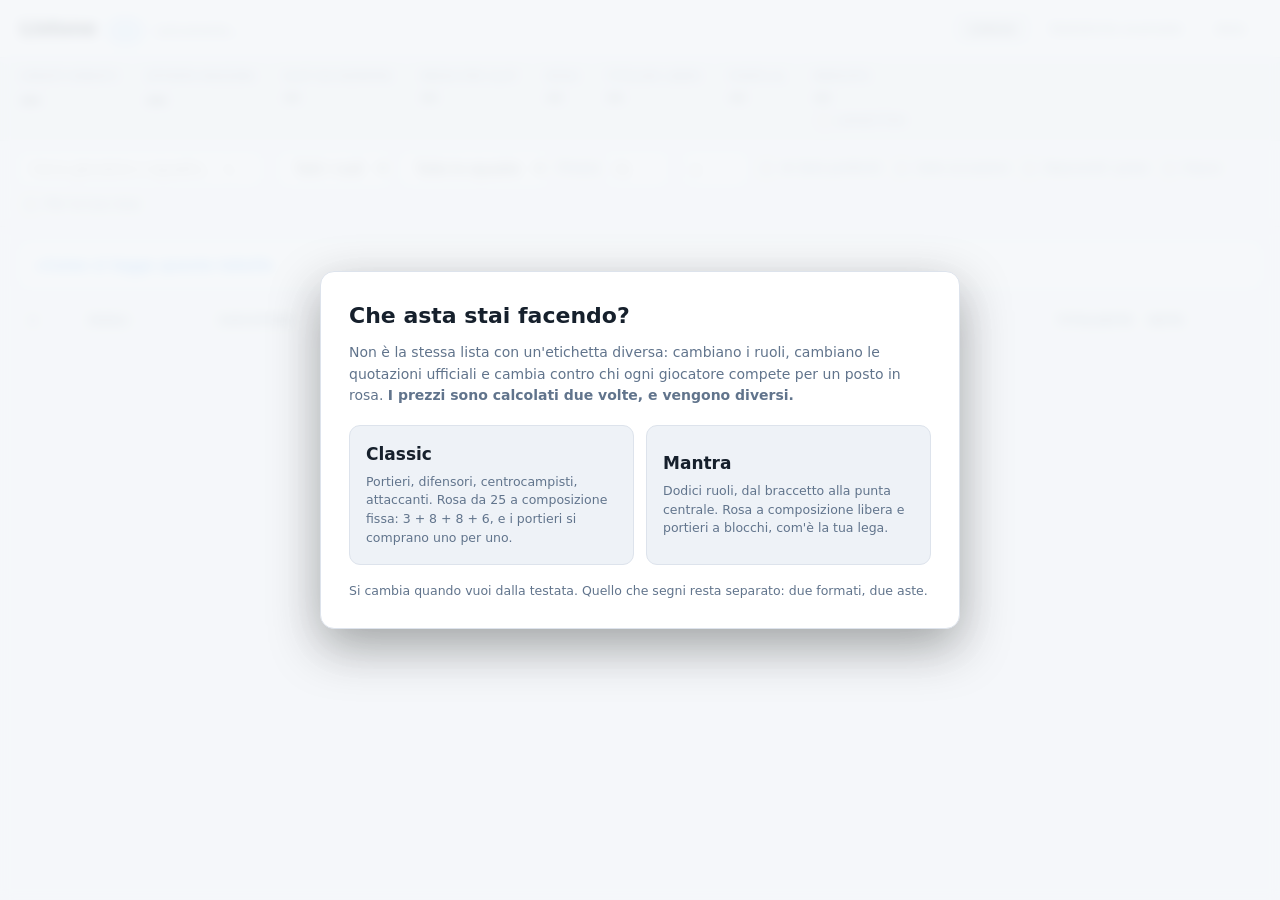
<file: index.html>
<!doctype html>
<meta charset="utf-8">
<title>Listone Mantra</title>
<!-- Il sito vive in web/. Questa pagina esiste solo perche' l'indirizzo nudo
     del sito non risponda 404: reindirizza e si fa dimenticare. -->
<meta http-equiv="refresh" content="0; url=web/">
<link rel="canonical" href="web/">
<style>
  html { color-scheme: dark light; }
  body { font: 16px/1.6 system-ui, sans-serif; margin: 4rem auto; max-width: 30rem; padding: 0 1.5rem; }
</style>
<p>Il listone sta in <a href="web/">web/</a>. Se il browser non ci va da solo, tocca il collegamento.</p>
</file>
<file: web/style.css>
:root {
  --sfondo: #10151c;
  --pannello: #161d27;
  --riga: #1b2431;
  --bordo: #263141;
  --testo: #e6edf5;
  --tenue: #8fa0b5;
  --accento: #4da3ff;
  --buono: #35c98a;
  --medio: #e8b13a;
  --cattivo: #e8654a;
  /* colori di ruolo ufficiali di fantacalcio.it, presi dalle loro variabili
     --role-gk/def/mid/wing/atk. In Mantra gli esterni offensivi (t, w) hanno
     un colore proprio, il viola, che nel gioco classic non esiste. */
  --P: hsl(40 94% 52%);
  --D: hsl(96 70% 46%);
  --C: hsl(217 93% 52%);
  --W: hsl(273 100% 61%);
  --A: hsl(351 89% 53%);
  --inchiostro: #06101d;

  /* Altezza della cornice appiccicata in cima. Erano numeri scritti a mano
     nel CSS e non tornavano -- l'intestazione della tabella si fermava a 55px
     contro una testata di 59, e scorrendo passava una striscia di riga sopra
     i nomi delle colonne. Le misura app.js a ogni ridimensionamento, perche'
     cambiano quando la testata va a capo; questi sono solo i valori di
     partenza, giusti alla larghezza tipica. */
  --h-testata: 59px;
  --h-barra: 82px;
}

/* ogni classe di ruolo porta con sé il proprio colore e il colore del testo
   che ci sta sopra: chi lo usa legge --c e --ink senza ripetere l'elenco */
.r-P { --c: var(--P); --ink: var(--inchiostro); }
.r-D { --c: var(--D); --ink: var(--inchiostro); }
.r-C { --c: var(--C); --ink: #ffffff; }
.r-W { --c: var(--W); --ink: #ffffff; }
.r-A { --c: var(--A); --ink: #ffffff; }

@media (prefers-color-scheme: light) {
  :root {
    --sfondo: #f5f7fa;
    --pannello: #ffffff;
    /* --riga era bianco come --pannello, e tutto quello che se ne serve per
       staccarsi dal fondo -- la riga sotto il cursore, i cartellini, la barra
       d'asta -- restava invisibile. Qui deve essere un gradino piu' scuro del
       pannello, non uguale. */
    --riga: #eef2f7;
    --bordo: #dde3ec;
    --testo: #16202c;
    --tenue: #61748c;
  }
}

* { box-sizing: border-box; }

body {
  margin: 0;
  background: var(--sfondo);
  color: var(--testo);
  font: 14px/1.45 system-ui, -apple-system, "Segoe UI", Roboto, sans-serif;
}

/* ---------- testata ---------- */

.testata {
  display: flex;
  align-items: center;
  justify-content: space-between;
  gap: 20px;
  padding: 14px 20px;
  border-bottom: 1px solid var(--bordo);
  background: var(--pannello);
  position: sticky;
  top: 0;
  z-index: 20;
  flex-wrap: wrap;
}

/* Le righe che scorrono sotto la cornice si vedono sfocate invece di sparire
   di netto: si capisce che stanno passando dietro, non che finiscono li'.
   Solo dove il browser sa farlo, altrimenti resta il fondo pieno di sopra. */
@supports (backdrop-filter: blur(2px)) {
  .testata, .barra-asta {
    background: color-mix(in srgb, var(--pannello) 78%, transparent);
    backdrop-filter: blur(12px) saturate(1.5);
  }
  .barra-asta { background: color-mix(in srgb, var(--riga) 82%, transparent); }
}

.titolo { display: flex; align-items: baseline; gap: 12px; }
h1 { font-size: 19px; margin: 0; letter-spacing: -0.3px; }
.sottotitolo { color: var(--tenue); font-size: 12px; }

.schede { display: flex; gap: 4px; }
.scheda {
  background: none;
  border: 1px solid transparent;
  color: var(--tenue);
  padding: 6px 14px;
  border-radius: 7px;
  cursor: pointer;
  font-size: 13px;
  font-family: inherit;
}
.scheda:hover { color: var(--testo); }
.scheda.attiva { background: var(--riga); border-color: var(--bordo); color: var(--testo); }

/* ---------- barra asta ---------- */

/* Appiccicata sotto la testata. Il commento in index.html la dava per "sempre
   visibile" ma bastava scorrere di una schermata per perderla, e crediti e
   offerta massima sono esattamente i due numeri che servono a ogni rilancio:
   in fondo a un listone da 450 righe erano l'unica cosa che non si vedeva. */
.barra-asta {
  display: flex;
  gap: 28px;
  padding: 10px 20px;
  background: var(--riga);
  border-bottom: 1px solid var(--bordo);
  flex-wrap: wrap;
}

/* Appiccicarla conviene solo dove c'e' spazio da spendere. Su una finestra
   stretta le nove misure si impilano in verticale e la barra diventa alta
   quanto lo schermo: incollata li' coprirebbe il listone invece di aiutare.
   Sotto questa soglia scorre via come prima, e l'intestazione della tabella
   si ferma sotto la sola testata -- da cui il valore di ripiego a zero. */
@media (min-width: 900px) and (min-height: 620px) {
  .barra-asta {
    position: sticky;
    top: var(--h-testata);
    z-index: 15;
  }
  :root { --h-barra-fissa: var(--h-barra); }
}
.misura { display: flex; flex-direction: column; }
.misura .etichetta { font-size: 11px; color: var(--tenue); text-transform: uppercase; letter-spacing: 0.4px; }
.misura strong { font-size: 17px; font-variant-numeric: tabular-nums; letter-spacing: -0.2px; }
/* i due numeri su cui si decide un rilancio pesano piu' degli altri sette */
#crediti-rimasti, #offerta-massima { font-size: 21px; }
.misura .conta-ruolo { color: var(--c, var(--testo)); margin-right: 6px; }
.misura .conta-ruolo:last-child { margin-right: 0; }
.sotto-misura { font-size: 11px; margin-top: 1px; }

/* ---------- filtri ---------- */

.filtri {
  display: flex;
  gap: 10px;
  align-items: center;
  padding: 12px 20px;
  flex-wrap: wrap;
  border-bottom: 1px solid var(--bordo);
}

input[type="search"], select {
  background: var(--pannello);
  border: 1px solid var(--bordo);
  color: var(--testo);
  padding: 7px 10px;
  border-radius: 7px;
  font-family: inherit;
  font-size: 13px;
}
input[type="search"] { min-width: 240px; }
input[type="search"]:focus, select:focus { outline: 2px solid var(--accento); outline-offset: -1px; }

.gruppo-ruoli { display: flex; gap: 3px; }
.bottone-ruolo {
  border: 1px solid var(--bordo);
  background: var(--pannello);
  color: var(--tenue);
  padding: 7px 13px;
  cursor: pointer;
  font-family: inherit;
  font-size: 13px;
  font-weight: 600;
}
.bottone-ruolo:first-child { border-radius: 7px 0 0 7px; }
.bottone-ruolo:last-child { border-radius: 0 7px 7px 0; }
.bottone-ruolo[data-macro="P"] { --c: var(--P); --ink: var(--inchiostro); }
.bottone-ruolo[data-macro="D"] { --c: var(--D); --ink: var(--inchiostro); }
.bottone-ruolo[data-macro="C"] { --c: var(--C); --ink: #ffffff; }
.bottone-ruolo[data-macro="A"] { --c: var(--A); --ink: #ffffff; }
/* "Tutti" non ha un ruolo: resta sull'accento */
.bottone-ruolo.attivo {
  background: var(--c, var(--accento));
  border-color: var(--c, var(--accento));
  color: var(--ink, var(--inchiostro));
}

.interruttore { display: flex; align-items: center; gap: 6px; color: var(--tenue); font-size: 13px; cursor: pointer; }

.fascia { display: flex; align-items: center; gap: 5px; color: var(--tenue); font-size: 13px; }
.fascia input {
  width: 62px; background: var(--pannello); border: 1px solid var(--bordo);
  color: var(--testo); padding: 7px 8px; border-radius: 7px;
  font-family: inherit; font-size: 13px;
}
.fascia input:focus { outline: 2px solid var(--accento); outline-offset: -1px; }

.stella {
  background: none; border: none; cursor: pointer; padding: 0 2px;
  font-size: 15px; line-height: 1; color: var(--bordo);
}
.stella:hover { color: var(--medio); }
.stella.attiva { color: var(--medio); }
.tabella td.cella-stella { width: 26px; padding-right: 0; }
.conteggio { margin-left: auto; color: var(--tenue); font-size: 12px; font-variant-numeric: tabular-nums; }

/* ---------- tabella ---------- */

main { padding: 0 20px 60px; }

.tabella { width: 100%; border-collapse: collapse; font-variant-numeric: tabular-nums; }
.tabella th {
  text-align: left;
  font-size: 11px;
  text-transform: uppercase;
  letter-spacing: 0.4px;
  color: var(--tenue);
  font-weight: 600;
  padding: 10px 8px;
  border-bottom: 1px solid var(--bordo);
  position: sticky;
  /* sotto testata e barra, entrambe appiccicate: la somma la tiene aggiornata
     app.js, cosi' resta giusta anche quando la testata va a capo. Dove la
     barra non e' appiccicata --h-barra-fissa vale zero e resta la sola testata */
  top: calc(var(--h-testata) + var(--h-barra-fissa, 0px));
  background: var(--sfondo);
  cursor: pointer;
  white-space: nowrap;
}
.tabella th.num, .tabella td.num { text-align: right; }
.tabella th:hover { color: var(--testo); }
.tabella th.ordinata { color: var(--testo); }
.tabella th.ordinata::after { content: " ↓"; color: var(--accento); }
.tabella th.ordinata.crescente::after { content: " ↑"; }

.tabella td { padding: 7px 8px; border-bottom: 1px solid var(--bordo); }
.tabella tbody tr { cursor: pointer; }
/* la riga sotto il cursore si segna anche con un filo di colore a sinistra:
   su una tabella larga il solo cambio di fondo si perde a meta' schermo */
.tabella tbody tr:hover { background: var(--riga); box-shadow: inset 2px 0 0 var(--accento); }
.tabella tbody tr.preso-io { background: color-mix(in srgb, var(--buono) 14%, transparent); }
.tabella tbody tr.preso-altri { opacity: 0.4; }
.tabella tbody tr:focus-visible { outline: 2px solid var(--accento); outline-offset: -2px; }

/* separatore di fascia: deve leggersi come una riga di intestazione, non
   come un giocatore, quindi niente hover e niente cursore da click */
.riga-fascia td {
  background: var(--riga);
  border-top: 2px solid var(--bordo);
  padding: 7px 8px;
  font-size: 12px;
}
.tabella tbody tr.riga-fascia { cursor: default; }
.tabella tbody tr.riga-fascia:hover td { background: var(--riga); }
.nome-fascia { font-weight: 700; margin-right: 10px; }
.liberi-fascia { float: right; color: var(--tenue); }

.nome-giocatore { font-weight: 600; }
.consigliato { font-weight: 700; font-size: 15px; }
.tenue { color: var(--tenue); }

/* la fascia di prezzo: il tetto è il numero che si scandaglia scorrendo la
   colonna, quindi resta in fondo a destra allineato con tutti gli altri */
.conviene { white-space: nowrap; }
.conviene strong { font-weight: 700; font-size: 15px; }
.conviene .tenue { font-size: 12px; }
/* Un filo verticale prima della colonna su cui si decide. All'asta si scorre
   quella e basta, e su una tabella larga l'occhio ha bisogno di un appiglio
   per non perdere la riga. */
#tabella-listone td.conviene,
#tabella-listone th[data-ordina="prezzo_consigliato"] {
  border-left: 1px solid var(--bordo);
  padding-left: 14px;
}
.cartellino .valore.conviene { font-size: 15px; }
.cartellino .valore.conviene strong { font-size: 21px; }

.pillola-ruolo {
  display: inline-block;
  padding: 1px 6px;
  border-radius: 4px;
  font-size: 10px;
  font-weight: 700;
  text-transform: uppercase;
  margin-right: 2px;
  background: var(--c, var(--bordo));
  color: var(--ink, var(--testo));
}

/* la barretta di titolarità: la percentuale si legge, la barra si vede
   scorrendo la colonna senza doverla leggere */
.titolarita { white-space: nowrap; }
.barra-tit {
  display: inline-block; width: 26px; height: 4px; border-radius: 2px;
  background: var(--bordo); margin-right: 6px; vertical-align: middle;
  position: relative; overflow: hidden;
}
.barra-tit::before {
  content: ""; position: absolute; top: 0; bottom: 0; left: 0;
  width: calc(var(--q) * 100%); background: var(--c-tit, var(--tenue));
}
.t-alta { --c-tit: var(--buono); }
.t-media { --c-tit: var(--medio); }
.t-bassa { --c-tit: var(--tenue); }

/* il secondo parere sulla titolarità: compare solo quando le due fonti
   discordano, quindi deve leggersi come un'obiezione al numero accanto e non
   come una seconda colonna da confrontare riga per riga */
.tit-contesa {
  margin-left: 5px; font-size: .82em; color: var(--medio);
  border-left: 1px solid var(--bordo); padding-left: 5px; cursor: help;
}
.riga-calcolo strong.contesa { color: var(--medio); }

.nota-piccola[title] { cursor: help; }

.indice { font-weight: 600; }
.i-buono { color: var(--buono); }
.i-medio { color: var(--tenue); }
.i-cattivo { color: var(--cattivo); }

.nota-piccola {
  display: inline-block;
  font-size: 10px;
  padding: 1px 6px;
  border: 1px solid var(--bordo);
  border-radius: 10px;
  color: var(--tenue);
  margin-right: 3px;
  white-space: nowrap;
}
.n-Titolare { border-color: var(--buono); color: var(--buono); }
.n-Rigorista { border-color: var(--medio); color: var(--medio); }
.n-Sottovalutato { border-color: var(--buono); color: var(--buono); }
.n-Sopravvalutato { border-color: var(--cattivo); color: var(--cattivo); }
.n-Riserva { opacity: 0.6; }
.n-Infortunato { border-color: var(--cattivo); color: var(--cattivo); font-weight: 700; }
.n-Acciaccato { border-color: var(--medio); color: var(--medio); }
/* le due che vengono dalla sola seconda fonte: le presenze non sono state
   ridotte, quindi il prezzo accanto e' ancora quello di uno che gioca */
.n-Squalificato { border-color: var(--cattivo); color: var(--cattivo); font-weight: 700; }
.n-In-dubbio { border-color: var(--medio); color: var(--medio); font-weight: 700; }
.n-Corretto-a-mano { border-color: var(--accento); color: var(--accento); }

.nota { color: var(--tenue); max-width: 70ch; margin: 16px 0; }

/* ---------- legenda ---------- */

.legenda {
  background: var(--pannello);
  border: 1px solid var(--bordo);
  border-radius: 9px;
  margin: 16px 0;
  padding: 0 16px;
}
.legenda summary {
  cursor: pointer;
  padding: 11px 0;
  font-weight: 600;
  color: var(--accento);
  list-style: none;
}
.legenda summary::before { content: "▸ "; display: inline-block; transition: transform .15s; }
.legenda[open] summary::before { content: "▾ "; }
.legenda summary::-webkit-details-marker { display: none; }

.corpo-legenda {
  display: grid;
  grid-template-columns: 2fr 1fr;
  gap: 30px;
  padding: 4px 0 18px;
  border-top: 1px solid var(--bordo);
  margin-top: 2px;
}
.corpo-legenda h4 {
  font-size: 11px; text-transform: uppercase; letter-spacing: 0.5px;
  color: var(--tenue); margin: 14px 0 6px;
}
.corpo-legenda p { margin: 0 0 9px; max-width: 66ch; font-size: 13px; }

.elenco-ruoli { list-style: none; padding: 0; margin: 0 0 10px; font-size: 13px; }
.elenco-ruoli li { padding: 2px 0; }
.elenco-ruoli code {
  display: inline-block; min-width: 30px;
  background: var(--c, var(--riga)); border: 1px solid var(--c, var(--bordo));
  color: var(--ink, var(--testo));
  border-radius: 4px; padding: 0 5px; margin-right: 7px;
  font-size: 11px; font-weight: 700; text-align: center;
  text-transform: uppercase;
}

@media (max-width: 780px) { .corpo-legenda { grid-template-columns: 1fr; gap: 4px; } }

/* ---------- blocchi portieri ---------- */

.elenco-blocco { display: flex; flex-wrap: wrap; gap: 5px; }
.portiere-blocco {
  font-size: 12px; padding: 1px 8px; border-radius: 10px;
  background: var(--riga); border: 1px solid var(--bordo);
}
.portiere-blocco.titolare { border-color: var(--P); color: var(--P); font-weight: 600; }
.stemma {
  display: inline-block; width: 30px; text-align: center;
  background: var(--riga); border: 1px solid var(--bordo);
  border-radius: 4px; padding: 1px 0; margin-right: 8px;
  font-size: 11px; font-weight: 700;
}

/* ---------- pannello dettaglio ---------- */

.pannello {
  position: fixed;
  top: 0; right: 0; bottom: 0;
  width: min(520px, 92vw);
  background: var(--pannello);
  border-left: 1px solid var(--bordo);
  padding: 22px 26px 60px;
  overflow-y: auto;
  z-index: 40;
  box-shadow: -18px 0 40px rgba(0,0,0,0.28);
}
.velo { position: fixed; inset: 0; background: rgba(0,0,0,0.45); z-index: 30; }
.nascosto { display: none !important; }

.chiudi {
  position: absolute; top: 14px; right: 18px;
  background: none; border: none; color: var(--tenue);
  font-size: 26px; cursor: pointer; line-height: 1;
}
.chiudi:hover { color: var(--testo); }

.pannello h2 { margin: 0 0 2px; font-size: 21px; }
.pannello h3 {
  font-size: 11px; text-transform: uppercase; letter-spacing: 0.5px;
  color: var(--tenue); margin: 24px 0 8px; font-weight: 600;
}
.pannello .squadra-ruolo { color: var(--tenue); margin-bottom: 18px; }

.cartellini { display: flex; gap: 10px; flex-wrap: wrap; margin-bottom: 6px; }
.cartellino {
  background: var(--riga); border: 1px solid var(--bordo);
  border-radius: 9px; padding: 10px 14px; flex: 1; min-width: 108px;
}
.cartellino .etichetta { font-size: 10px; text-transform: uppercase; color: var(--tenue); letter-spacing: 0.4px; }
.cartellino .valore { font-size: 21px; font-weight: 700; font-variant-numeric: tabular-nums; }

.tabellina { width: 100%; border-collapse: collapse; font-size: 13px; font-variant-numeric: tabular-nums; }
.tabellina th { text-align: right; color: var(--tenue); font-weight: 600; padding: 5px 6px; font-size: 11px; }
.tabellina th:first-child, .tabellina td:first-child { text-align: left; }
.tabellina td { padding: 5px 6px; border-top: 1px solid var(--bordo); text-align: right; }

.spiegazione { font-size: 13px; color: var(--tenue); }
.spiegazione strong { color: var(--testo); }
.riga-calcolo { display: flex; justify-content: space-between; padding: 5px 0; border-bottom: 1px solid var(--bordo); }
.riga-calcolo.totale { border-bottom: none; border-top: 2px solid var(--bordo); font-weight: 700; color: var(--testo); margin-top: 4px; padding-top: 8px; }

.azioni { display: flex; gap: 8px; margin: 22px 0 4px; }
.azioni button, .secondario {
  flex: 1; padding: 9px; border-radius: 7px; cursor: pointer;
  font-family: inherit; font-size: 13px; font-weight: 600;
  border: 1px solid var(--bordo); background: var(--riga); color: var(--testo);
}
.azioni button.primario { background: var(--buono); border-color: var(--buono); color: #06101d; }
.azioni button.pericolo { background: none; color: var(--cattivo); border-color: var(--cattivo); }
.secondario { flex: none; padding: 7px 14px; }
.azioni button:hover, .secondario:hover { filter: brightness(1.12); }

/* il campo prezzo compare sotto ai bottoni, dentro al pannello: niente
   dialogo di sistema che blocca la pagina mentre l'asta corre */
.forma-prezzo {
  background: var(--riga); border: 1px solid var(--bordo);
  border-radius: 9px; padding: 12px 14px; margin-top: 10px;
}
.forma-prezzo label { display: block; font-size: 13px; margin-bottom: 8px; }
.riga-prezzo { display: flex; gap: 8px; }
.riga-prezzo input {
  flex: 1; min-width: 0; background: var(--pannello); border: 1px solid var(--bordo);
  color: var(--testo); padding: 9px 10px; border-radius: 7px;
  font-family: inherit; font-size: 17px; font-weight: 700;
  font-variant-numeric: tabular-nums;
}
.riga-prezzo input:focus { outline: 2px solid var(--accento); outline-offset: -1px; }
.riga-prezzo button { flex: none; padding: 9px 14px; }
.nota-stima { font-size: 12px; margin: 9px 0 0; }

/* ---------- vista asta ---------- */

.asta-testata { display: flex; align-items: center; justify-content: space-between; gap: 10px; flex-wrap: wrap; margin: 22px 0 8px; }
.asta-testata h2 { font-size: 17px; margin: 0; }
.azioni-asta { display: flex; gap: 8px; flex-wrap: wrap; }
.secondario.pericolo { background: none; color: var(--cattivo); border-color: var(--cattivo); }
.secondario.conferma { background: var(--buono); border-color: var(--buono); color: var(--inchiostro); }

/* Il riquadro dei messaggi dell'asta: conferme prima di cancellare, resoconto
   di un file ricaricato. Sparisce da solo quando e' vuoto, cosi' non lascia un
   buco fra la testata e la rosa. */
.messaggio-asta {
  background: var(--riga); border: 1px solid var(--bordo);
  border-left: 3px solid var(--accento);
  border-radius: 9px; padding: 12px 14px; margin-bottom: 14px; font-size: 13px;
}
.messaggio-asta:empty { display: none; }
.messaggio-asta p { margin: 0; }
.messaggio-asta.brutto { border-left-color: var(--cattivo); }
.messaggio-asta.buono { border-left-color: var(--buono); }
.messaggio-asta code { font-size: 12px; color: var(--tenue); }
.azioni-messaggio { display: flex; gap: 8px; margin-top: 11px; }

.copia-asta {
  display: flex; align-items: center; justify-content: space-between;
  gap: 10px; flex-wrap: wrap; font-size: 12px; margin-bottom: 14px;
}
.copia-asta:empty { display: none; }
.copia-asta button { padding: 5px 11px; font-size: 12px; }
#vista-asta h2 { font-size: 17px; margin: 26px 0 8px; }
.gruppo-rosa { margin-bottom: 18px; }
.gruppo-rosa .intestazione {
  font-size: 11px; text-transform: uppercase; letter-spacing: 0.5px;
  color: var(--tenue); font-weight: 600; margin-bottom: 5px;
}
.voce-rosa {
  display: flex; justify-content: space-between; align-items: center;
  padding: 7px 12px; background: var(--riga); border: 1px solid var(--bordo);
  border-radius: 7px; margin-bottom: 4px;
}
.voce-rosa .prezzo { font-weight: 700; font-variant-numeric: tabular-nums; }

/* ---------- modulo consigliato ---------- */

.modulo-scelto {
  background: var(--riga); border: 1px solid var(--bordo);
  border-left: 3px solid var(--accento);
  border-radius: 9px; padding: 12px 16px; margin-bottom: 12px;
}
.modulo-scelto .etichetta {
  font-size: 10px; text-transform: uppercase; color: var(--tenue); letter-spacing: 0.4px;
}
.nome-modulo { font-size: 26px; font-weight: 700; margin-left: 8px; }
.mancanti { margin-top: 9px; }
.casella-vuota {
  display: inline-block; font-size: 11px; font-weight: 700;
  background: var(--pannello); border: 1px solid var(--bordo);
  border-radius: 4px; padding: 1px 7px; margin: 2px 4px 0 0;
}
.avviso-sprechi { border-left: 3px solid var(--cattivo); padding-left: 10px; margin: 12px 0; }
.controllo-rosa { border-left: 3px solid var(--bordo); padding-left: 10px; margin: 12px 0; }
.controllo-manca { border-left-color: var(--cattivo); }
.controllo-troppi { border-left-color: var(--medio); }
.controllo-rischio { border-left-color: var(--medio); }
.titolo-moduli {
  font-size: 11px; text-transform: uppercase; letter-spacing: 0.5px;
  color: var(--tenue); margin: 18px 0 6px; font-weight: 600;
}
.tabellina tr.modulo-migliore td { color: var(--testo); font-weight: 600; }
#barra-asta #modulo-consigliato { font-size: 17px; }
.vuoto { color: var(--tenue); font-style: italic; padding: 8px 0; }

@media (max-width: 720px) {
  .tabella th:nth-child(7), .tabella td:nth-child(7),
  .tabella th:nth-child(8), .tabella td:nth-child(8),
  .tabella th:nth-child(9), .tabella td:nth-child(9) { display: none; }
  /* nel listone la regola generica taglierebbe la titolarità e lascerebbe la
     fantamedia: su uno schermo stretto conta di più sapere se gioca */
  #tabella-listone th:nth-child(6), #tabella-listone td:nth-child(6) { display: none; }
  #tabella-listone th:nth-child(7), #tabella-listone td:nth-child(7) { display: table-cell; }
  main { padding: 0 10px 40px; }
}

/* La coppia di portieri consigliata: con un blocco già preso, quali si
   sposano meglio con quello. Il bordo a sinistra invece di uno sfondo pieno
   perché la riga può già essere colorata da "preso da altri". */
.coppia-consigliata { box-shadow: inset 3px 0 0 var(--buono); }
.nota-piccola.n-coppia {
  background: color-mix(in srgb, var(--buono) 18%, transparent);
  color: var(--buono);
  margin-left: 6px;
}

/* Lo stato del tier sulla riga che apre un ruolo: quanti dei titolari di lega
   restano da contendere, e di quanto la scarsita' sta alzando il prezzo. */
.premio-scarsita {
  font-weight: 600;
  padding: 0 .35em;
  border-radius: .3em;
  background: var(--sfondo-tenue, rgba(128, 128, 128, .15));
}
/* Il costo che ha superato il tetto perche' la fascia si sta svuotando: e' un
   numero che si muove durante l'asta, e va distinto dal listino di agosto. */
.costo-scarsita { font-weight: 600; color: var(--cattivo, #c0392b); }

/* La riserva per la riparazione. Sta nella scheda Asta e non nella barra
   appiccicata: si decide una volta prima di cominciare, mentre la barra deve
   restare i due numeri che servono a ogni rilancio. Che sia attiva pero' si
   vede anche di la', sotto i crediti: un portafoglio ridotto in silenzio a
   meta' asta sarebbe la cosa piu' spaventosa dell'interfaccia. */
.riserva {
  display: flex; align-items: center; gap: 10px; flex-wrap: wrap;
  margin: 10px 0 16px; padding: 10px 12px;
  border: 1px solid var(--bordo); border-radius: 8px;
}
.riserva input { width: 90px; padding: 5px 8px; font: inherit;
  border: 1px solid var(--bordo); border-radius: 6px; background: var(--sfondo); color: inherit; }
.riserva .spiegazione { margin: 0; flex: 1 1 260px; }
.riserva-attiva { display: block; font-size: 11px; font-weight: 400; opacity: .75; }

/* ------------------------------------------------- scelta del formato
   La prima schermata, e l'unico posto da cui si cambia formato dopo. Copre
   tutto perche' finche' non si e' scelto non c'e' niente di sensato da
   mostrare sotto: i prezzi di Classic e Mantra sono diversi, e un listone
   letto nel formato sbagliato e' peggio di nessun listone. */
.scelta-formato {
  position: fixed;
  inset: 0;
  z-index: 100;
  display: flex;
  align-items: center;
  justify-content: center;
  padding: 20px;
  background: color-mix(in srgb, var(--sfondo) 88%, transparent);
  backdrop-filter: blur(6px);
}

.scatola-scelta {
  background: var(--pannello);
  border: 1px solid var(--bordo);
  border-radius: 14px;
  padding: 28px;
  max-width: 640px;
  box-shadow: 0 18px 50px rgba(0, 0, 0, .35);
}

.scatola-scelta h2 { margin: 0 0 10px; font-size: 22px; }
.scatola-scelta p { color: var(--tenue); font-size: 14px; line-height: 1.55; margin: 0 0 18px; }
.scatola-scelta p.tenue { font-size: 12.5px; margin: 16px 0 0; }

.bottoni-formato { display: grid; gap: 12px; grid-template-columns: 1fr 1fr; }

.bottoni-formato button {
  display: block;
  text-align: left;
  padding: 16px;
  border-radius: 11px;
  border: 1px solid var(--bordo);
  background: var(--riga);
  color: var(--testo);
  cursor: pointer;
  font: inherit;
}
.bottoni-formato button:hover { border-color: var(--accento); }
.bottoni-formato button.attuale { border-color: var(--accento); box-shadow: inset 0 0 0 1px var(--accento); }
.bottoni-formato button strong { display: block; font-size: 17px; margin-bottom: 6px; }
.bottoni-formato button span { display: block; color: var(--tenue); font-size: 12.5px; line-height: 1.5; }

@media (max-width: 560px) {
  .bottoni-formato { grid-template-columns: 1fr; }
  .scatola-scelta { padding: 20px; }
}

/* Il formato attivo sta accanto al titolo: e' l'informazione che spiega
   perche' i prezzi sono quelli, e cliccandolo si cambia. */
.cambia-formato {
  font: 600 12px/1 system-ui, sans-serif;
  letter-spacing: .04em;
  text-transform: uppercase;
  padding: 5px 10px;
  border-radius: 999px;
  border: 1px solid var(--accento);
  background: color-mix(in srgb, var(--accento) 16%, transparent);
  color: var(--accento);
  cursor: pointer;
}
.cambia-formato:hover { background: color-mix(in srgb, var(--accento) 28%, transparent); }
</file>
